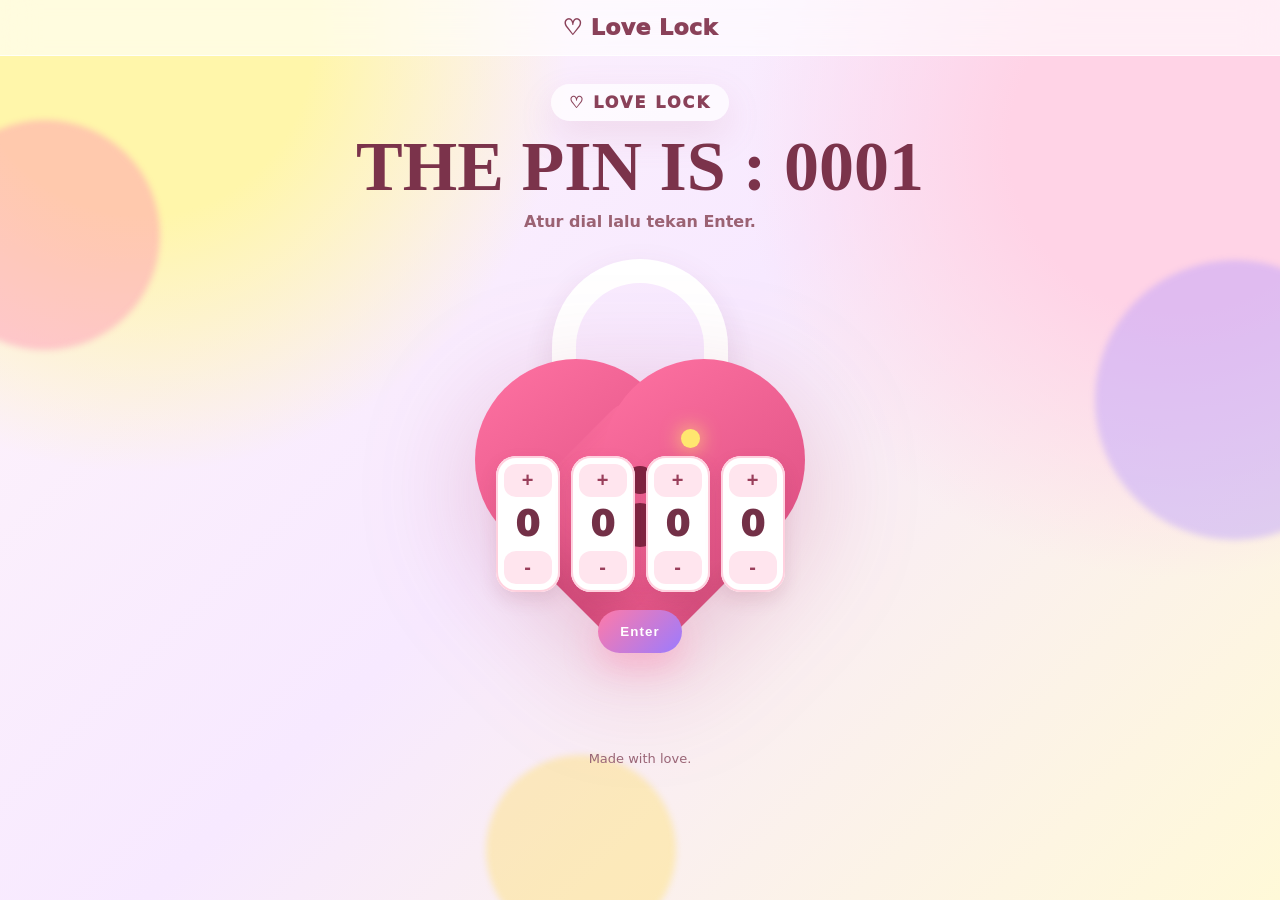
<file: index.html>
<!DOCTYPE html>
<html lang="id">
<head>
  <meta charset="UTF-8" />
  <meta name="viewport" content="width=device-width, initial-scale=1.0" />
  <title>Love Lock</title>
  <link rel="stylesheet" href="style.css" />
</head>
<body>
  <div class="bg-blobs"><span class="b1"></span><span class="b2"></span><span class="b3"></span></div>
  <div id="flyingHearts" class="flying-hearts" aria-hidden="true"></div>

  <nav><div id="brandName" class="brand">♡ Love Lock</div></nav>

  <main class="wrap center">
    <p id="badgeText" class="lock-badge">♡ Love Lock</p>
    <h1 id="mainTitle" class="title">THE PIN IS : 0001</h1>
    <p id="status" class="status">Atur dial lalu tekan Enter.</p>

    <section id="lockStage" class="lock-stage">
      <div id="padlock" class="padlock" aria-label="Gembok hati">
        <div id="shackle" class="shackle"></div>
        <div id="heartLock" class="heart-lock">
          <span class="heart-core"></span>
          <span class="shine"></span>
          <span class="keyhole"></span>
        </div>
        <div class="inner">
          <div class="dials" id="dials"></div>
          <button id="unlock" class="primary enter">Enter</button>
        </div>
      </div>
    </section>

    <section id="envelopeStage" class="hidden">
      <p class="kicker">Unlocked</p>
      <h2 id="envelopeTitle" class="title small-title">Tap the envelope</h2>
      <div id="envelope" class="envelope" role="button" tabindex="0" aria-label="Buka amplop">
        <div class="paper-peek"></div>
        <div class="env-body"></div>
        <div class="env-top"></div>
      </div>
    </section>

    <section id="collage" class="collage hidden card">
      <p class="kicker">Memories</p>
      <h2 id="galleryTitle" class="title gallery-title">Photo Collage</h2>
      <p id="galleryDesc">Klik foto, lalu geser pakai tombol kanan/kiri tanpa harus back.</p>
      <div id="photoGrid" class="grid"></div>
    </section>
  </main>

  <div id="paperModal" class="paper-modal hidden">
    <article class="paper">
      <p class="date" id="date"></p>
      <h2 id="letterGreeting">Dear Kamu,</h2>
      <p id="typed" class="typed"></p>
      <p>With love,</p>
      <p id="signature" class="sig">Azka</p>
      <div class="row">
        <button id="skip" class="primary">Skip</button>
        <button id="next" class="primary hidden">Next</button>
      </div>
    </article>
  </div>

  <div id="lightbox" class="lightbox hidden">
    <div class="lightbox-card">
      <div class="lightbox-top">
        <span id="counter" class="counter">1 / 6</span>
        <button id="closeLightbox" class="close">Close</button>
      </div>
      <div class="slide-wrap">
        <button id="prevPhoto" class="nav-slide prev" aria-label="Foto sebelumnya">‹</button>
        <div id="bigPhoto" class="big-photo"></div>
        <button id="nextPhoto" class="nav-slide next" aria-label="Foto berikutnya">›</button>
      </div>
      <p id="bigCap" class="caption"></p>
    </div>
  </div>

  <footer id="footerText">Made with love.</footer>

  <script src="config.js"></script>
  <script src="script.js"></script>
</body>
</html>
</file>
<file: style.css>
*{box-sizing:border-box;margin:0;padding:0}
html{scroll-behavior:smooth}
body{min-height:100vh;font-family:Inter,system-ui,Arial,sans-serif;color:#5c3040;background:radial-gradient(circle at 11% 5%,#fff6aa 0 12%,transparent 30%),radial-gradient(circle at 92% 16%,#ffd3e6 0 12%,transparent 31%),linear-gradient(135deg,#fff5fa,#f7e9ff 48%,#fff9d8);overflow-x:hidden}
.bg-blobs span{position:fixed;border-radius:50%;filter:blur(3px);opacity:.42;animation:float 8s infinite alternate;z-index:-2}.b1{width:230px;height:230px;background:#ff8ab3;left:-70px;top:120px}.b2{width:280px;height:280px;background:#b69bff;right:-95px;top:260px;animation-delay:1s}.b3{width:190px;height:190px;background:#ffe070;left:38%;bottom:-45px;animation-delay:2s}@keyframes float{to{transform:translateY(-35px) scale(1.08)}}
.flying-hearts{position:fixed;inset:0;pointer-events:none;overflow:hidden;z-index:-1}.fly-heart{position:absolute;bottom:-40px;color:#ff6f9f;font-size:var(--s);opacity:0;animation:heartFly var(--d) linear infinite;animation-delay:var(--delay);text-shadow:0 8px 20px #d8427044}@keyframes heartFly{0%{transform:translate3d(0,30px,0) rotate(0deg) scale(.8);opacity:0}10%{opacity:.75}100%{transform:translate3d(var(--x),-112vh,0) rotate(360deg) scale(1.25);opacity:0}}
nav{position:sticky;top:0;z-index:20;display:flex;justify-content:center;align-items:center;padding:15px 7%;background:rgba(255,255,255,.62);backdrop-filter:blur(18px);border-bottom:1px solid rgba(255,255,255,.8)}
.brand{font-weight:950;color:#8a4159;font-size:22px;letter-spacing:.02em}.wrap{width:min(980px,94%);margin:28px auto 80px}.center{text-align:center}.kicker{text-transform:uppercase;letter-spacing:.16em;font-size:12px;font-weight:900;color:#b27083}.title{font-family:Georgia,serif;font-size:clamp(34px,7vw,70px);line-height:1.02;margin:10px 0;color:#7b334b}.small-title{font-size:44px}.gallery-title{font-size:46px}.card{background:rgba(255,255,255,.76);border:1px solid rgba(255,255,255,.88);border-radius:34px;padding:28px;box-shadow:0 30px 70px #b0708a33}.hidden{display:none!important}.primary{border:0;border-radius:99px;padding:14px 22px;background:linear-gradient(135deg,#ff7aa8,#9b7bff);color:white;font-weight:900;letter-spacing:.08em;cursor:pointer;box-shadow:0 15px 35px #ff7aa866}.primary:hover{transform:translateY(-1px)}
.lock-badge{display:inline-flex;align-items:center;gap:10px;padding:9px 18px;border-radius:999px;background:rgba(255,255,255,.7);box-shadow:0 14px 35px #bb6c8426;color:#8a4159;font-weight:950;letter-spacing:.13em;text-transform:uppercase}.status{font-weight:800;color:#9b6273;margin-bottom:6px}.lock-stage{display:grid;place-items:center;gap:16px;margin-top:20px}.padlock{position:relative;width:min(420px,92vw);height:390px;display:grid;place-items:center;overflow:visible;transition:.9s cubic-bezier(.2,.8,.2,1)}
.shackle{position:absolute;top:8px;left:50%;transform:translateX(-50%);width:176px;height:158px;border:24px solid rgba(255,255,255,.96);border-bottom:0;border-radius:115px 115px 0 0;box-shadow:0 15px 35px #81465b22;z-index:1;transition:1s cubic-bezier(.18,.89,.32,1.28)}.heart-lock{position:absolute;left:50%;top:108px;transform:translateX(-50%);width:330px;height:250px;z-index:2;filter:drop-shadow(0 30px 55px #b23b6140);transition:.8s cubic-bezier(.2,.8,.2,1)}
.heart-lock:before,.heart-lock:after{content:"";position:absolute;width:202px;height:202px;border-radius:50%;background:linear-gradient(145deg,#ff72a2,#dc4f82);top:0}.heart-lock:before{left:0}.heart-lock:after{right:0}.heart-core{position:absolute;left:64px;top:65px;width:202px;height:202px;background:linear-gradient(145deg,#ff72a2,#dc4f82);transform:rotate(45deg);border-radius:42px;box-shadow:inset -18px -22px 40px #8d234333}.shine{position:absolute;right:105px;top:70px;width:19px;height:19px;border-radius:50%;background:#ffe66f;box-shadow:0 0 20px #ffe66f;z-index:3}.keyhole{position:absolute;left:50%;top:107px;transform:translateX(-50%);z-index:6;width:28px;height:28px;border-radius:50%;background:#7f2341;box-shadow:0 45px 0 8px #7f2341}.inner{position:absolute;z-index:7;top:205px;left:50%;transform:translateX(-50%);text-align:center;width:100%}.dials{display:flex;gap:11px;justify-content:center}.dial{background:#fff;border-radius:20px;padding:8px;box-shadow:inset 0 0 0 2px #ffd1df,0 8px 18px #88324d22}.dial button{display:block;border:0;background:#ffe5ee;border-radius:12px;width:48px;height:33px;font-size:20px;color:#9a3f5b;font-weight:900;cursor:pointer}.digit{display:block;font-size:35px;font-weight:950;color:#733047;padding:7px}.enter{margin-top:18px}
.shake{animation:shake .28s}@keyframes shake{25%{transform:translateX(-8px)}50%{transform:translateX(8px)}75%{transform:translateX(-6px)}}.padlock.unlocked .shackle{transform:translate(-34%,-38px) rotate(-28deg);opacity:.95}.padlock.unlocked .heart-lock{transform:translateX(-50%) scale(1.03);filter:drop-shadow(0 36px 66px #b23b6160)}.padlock.unlocked .inner{animation:fadeDown .55s forwards}.padlock.unlocked:after{content:"♡";position:absolute;z-index:9;color:#fff;font-size:80px;animation:popLove .8s ease both}@keyframes fadeDown{to{opacity:0;transform:translate(-50%,18px);pointer-events:none}}@keyframes popLove{0%{transform:scale(.1);opacity:0}55%{transform:scale(1.18);opacity:1}100%{transform:scale(1);opacity:0}}
.envelope{margin:38px auto 0;width:min(620px,92vw);height:430px;position:relative;cursor:pointer;filter:drop-shadow(0 34px 46px #8b526833);perspective:1000px}.paper-peek{position:absolute;left:50%;bottom:96px;transform:translateX(-50%);width:70%;height:230px;border-radius:20px;background:linear-gradient(180deg,#fffaf0,#fff4dc);transition:1s cubic-bezier(.2,.8,.2,1);z-index:1;box-shadow:0 18px 30px #8b52681c}.paper-peek:before{content:"";position:absolute;inset:22px 28px auto;height:8px;border-radius:99px;background:#f5d6df;box-shadow:0 28px 0 #f7e0e6,0 56px 0 #f7e0e6;opacity:0}.env-body{position:absolute;left:0;right:0;bottom:0;height:290px;background:linear-gradient(135deg,#fff,#ffe0eb);border-radius:0 0 34px 34px;z-index:3;overflow:hidden;box-shadow:inset 0 -20px 45px #f3a7bf33}.env-body:before,.env-body:after{content:"";position:absolute;bottom:0;width:0;height:0;border-bottom:178px solid #ffeaf1;z-index:4}.env-body:before{left:0;border-right:310px solid transparent}.env-body:after{right:0;border-left:310px solid transparent}.env-top{position:absolute;left:0;right:0;top:140px;margin:auto;width:0;height:0;border-left:min(310px,46vw) solid transparent;border-right:min(310px,46vw) solid transparent;border-top:190px solid #ffb7d1;transform-origin:top center;transition:.9s cubic-bezier(.2,.8,.2,1);z-index:5;filter:drop-shadow(0 10px 10px #b7647c25)}.envelope.open .env-top{transform:rotateX(180deg);z-index:2}.envelope.open .paper-peek{bottom:178px;z-index:6;transform:translateX(-50%) scale(1.03)}.envelope.open .paper-peek:before{opacity:1}
.paper-modal{position:fixed;inset:0;z-index:60;display:grid;place-items:center;background:rgba(82,42,58,.36);backdrop-filter:blur(10px);padding:18px}.paper{width:min(730px,94vw);max-height:90vh;overflow:auto;background:#fffaf0;border-radius:26px;padding:38px 30px;border:1px solid #ffdfc7;box-shadow:0 28px 70px #77425755;position:relative}.paper h2{font-family:Georgia,serif;color:#74324a;font-size:38px}.date{text-align:right;color:#a77770;font-weight:800}.typed{white-space:pre-wrap;margin:22px 0;font-size:18px;line-height:1.75;color:#67404b}.sig{font-family:Georgia,serif;font-size:33px;color:#8f3f5b}.row{display:flex;gap:12px;flex-wrap:wrap;margin-top:20px}.collage{margin-top:32px}.grid{display:grid;grid-template-columns:repeat(auto-fit,minmax(170px,1fr));gap:22px;margin-top:23px}.polaroid{background:white;padding:12px 12px 40px;border-radius:8px;box-shadow:0 18px 35px #6e3d5029;transform:rotate(var(--r));cursor:pointer;transition:.25s}.polaroid:hover{transform:rotate(0) translateY(-8px)}.photo{height:185px;border-radius:6px;background:linear-gradient(135deg,#ffd1e0,#fff0a8,#b9a8ff);display:grid;place-items:center;font-size:48px;overflow:hidden}.photo img{width:100%;height:100%;object-fit:cover}.caption{text-align:center;margin-top:12px;font-family:Georgia,serif;color:#7d3a50}.lightbox{position:fixed;inset:0;background:#2b1820dd;z-index:70;display:grid;place-items:center;padding:18px}.lightbox-card{width:min(700px,96vw);background:white;border-radius:26px;padding:16px;text-align:center;box-shadow:0 30px 80px #0006}.lightbox-top{display:flex;justify-content:space-between;align-items:center;gap:10px;margin-bottom:12px}.slide-wrap{display:grid;grid-template-columns:auto 1fr auto;gap:10px;align-items:center}.nav-slide{width:46px;height:46px;border:0;border-radius:999px;background:#ffe5ee;color:#8a4159;font-size:30px;font-weight:950;cursor:pointer}.big-photo{height:min(62vh,460px);border-radius:18px;background:linear-gradient(135deg,#ffd1e0,#fff0a8,#b9a8ff);display:grid;place-items:center;font-size:82px;overflow:hidden}.big-photo img{width:100%;height:100%;object-fit:cover}.close{background:#fff0f5;border:0;border-radius:99px;padding:12px 18px;font-weight:900;color:#824157;cursor:pointer}.counter{font-size:12px;font-weight:900;letter-spacing:.12em;text-transform:uppercase;color:#b27083}footer{text-align:center;padding:30px;color:#9a6676;font-size:13px}
@media(max-width:560px){.wrap{margin-top:22px}.title{font-size:clamp(32px,12vw,46px)}.padlock{height:350px}.heart-lock{width:300px;height:225px;top:92px}.heart-lock:before,.heart-lock:after{width:184px;height:184px}.heart-core{left:58px;top:60px;width:184px;height:184px}.inner{top:180px}.dials{gap:7px}.dial{padding:7px}.dial button{width:40px;height:31px}.digit{font-size:29px}.shackle{width:142px;height:128px;border-width:18px}.shine{right:96px;top:62px}.keyhole{top:95px}.envelope{height:360px}.paper-peek{height:190px;bottom:82px}.env-body{height:242px}.env-top{top:118px;border-top-width:158px}.envelope.open .paper-peek{bottom:150px}.paper{padding:28px 20px}.typed{font-size:16px}.slide-wrap{grid-template-columns:1fr}.nav-slide{position:fixed;top:50%;z-index:2}.nav-slide.prev{left:12px}.nav-slide.next{right:12px}.big-photo{height:56vh}}
</file>
